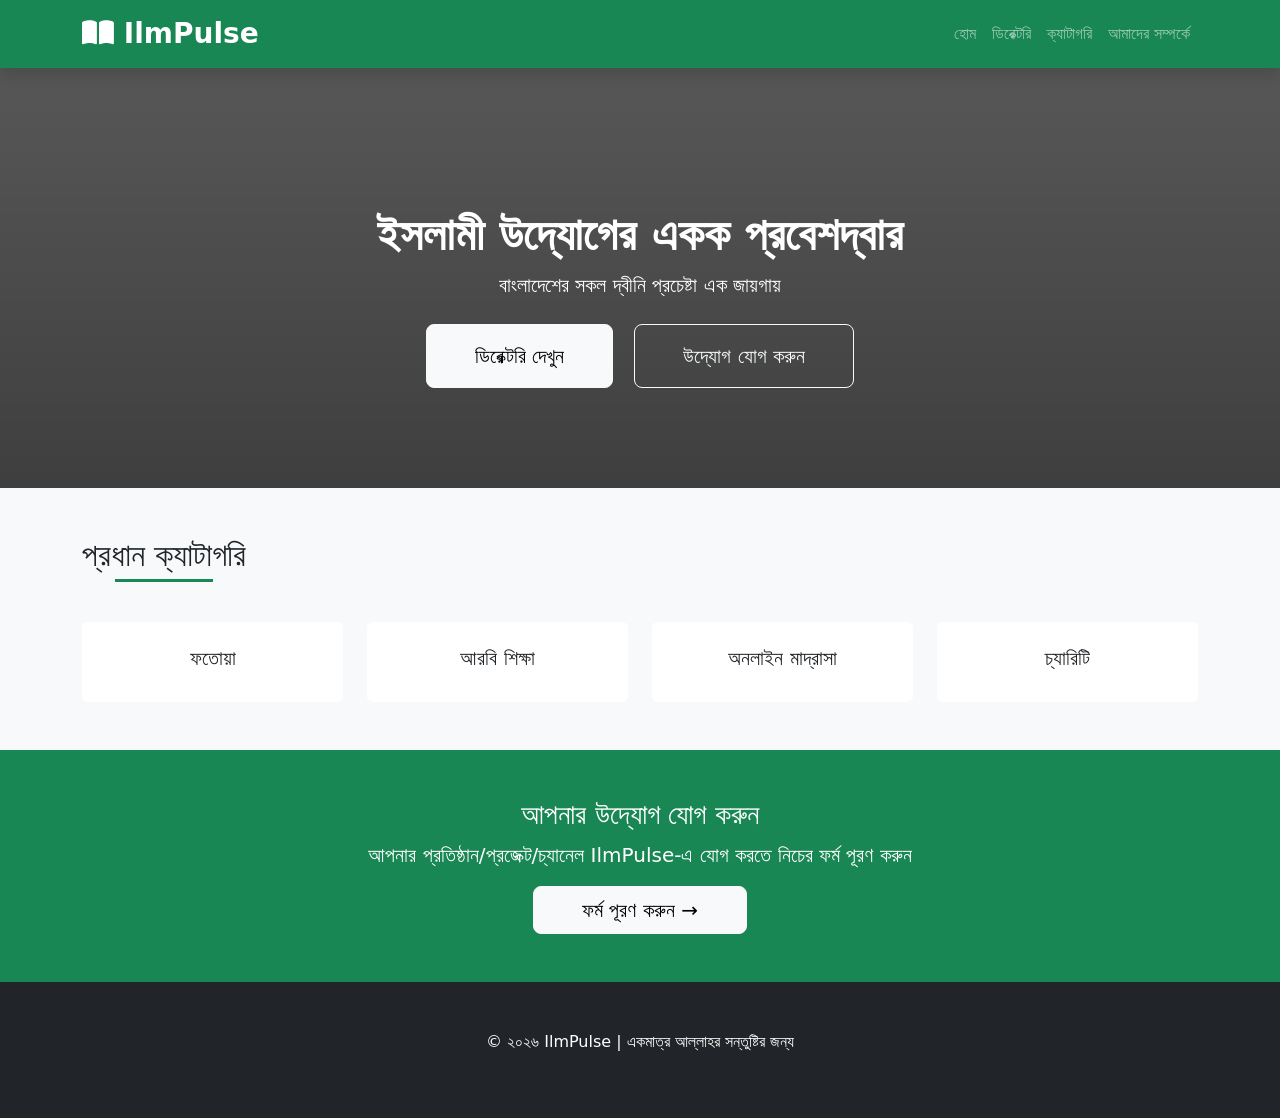
<file: index.html>
<!DOCTYPE html>
<html lang="bn">
<head>
    <meta charset="UTF-8">
    <meta name="viewport" content="width=device-width, initial-scale=1.0">
    <title>IlmPulse - ইসলামী উদ্যোগের প্রবেশদ্বার</title>
    <link href="https://cdn.jsdelivr.net/npm/bootstrap@5.3.3/dist/css/bootstrap.min.css" rel="stylesheet">
    <link href="https://cdnjs.cloudflare.com/ajax/libs/font-awesome/6.6.0/css/all.min.css" rel="stylesheet">
    <style>
        body { font-family: system-ui, sans-serif; background: #f8f9fa; }
        .hero {
            background: linear-gradient(rgba(0,0,0,0.65), rgba(0,0,0,0.75)), url('https://source.unsplash.com/1600x900/?mosque,night') center/cover no-repeat;
            color: white;
            padding: 140px 0 100px;
            text-align: center;
        }
        .hero h1 { font-size: 2.8rem; font-weight: 700; }
        .card { transition: 0.4s; border: none; }
        .card:hover { transform: translateY(-12px); box-shadow: 0 20px 40px rgba(0,0,0,0.15); }
        .section-title { position: relative; display: inline-block; }
        .section-title:after { content: ''; position: absolute; width: 60%; height: 3px; background: #198754; bottom: -8px; left: 20%; }
    </style>
</head>
<body>

<nav class="navbar navbar-expand-lg navbar-dark bg-success sticky-top shadow">
    <div class="container">
        <a class="navbar-brand fw-bold fs-3" href="index.html"><i class="fas fa-book-open"></i> IlmPulse</a>
        <ul class="navbar-nav ms-auto">
            <li class="nav-item"><a class="nav-link" href="index.html">হোম</a></li>
            <li class="nav-item"><a class="nav-link" href="directory.html">ডিরেক্টরি</a></li>
            <li class="nav-item"><a class="nav-link" href="categories.html">ক্যাটাগরি</a></li>
            <li class="nav-item"><a class="nav-link" href="about.html">আমাদের সম্পর্কে</a></li>
        </ul>
    </div>
</nav>

<!-- Hero -->
<section class="hero">
    <div class="container">
        <h1>ইসলামী উদ্যোগের একক প্রবেশদ্বার</h1>
        <p class="lead mb-4">বাংলাদেশের সকল দ্বীনি প্রচেষ্টা এক জায়গায়</p>
        <a href="directory.html" class="btn btn-light btn-lg px-5 py-3 me-3">ডিরেক্টরি দেখুন</a>
        <a href="#join" class="btn btn-outline-light btn-lg px-5 py-3">উদ্যোগ যোগ করুন</a>
    </div>
</section>

<div class="container my-5">
    <h2 class="section-title text-center mb-5">প্রধান ক্যাটাগরি</h2>
    <div class="row g-4">
        <div class="col-md-3 col-6"><div class="card h-100 text-center p-4"><h5>ফতোয়া</h5></div></div>
        <div class="col-md-3 col-6"><div class="card h-100 text-center p-4"><h5>আরবি শিক্ষা</h5></div></div>
        <div class="col-md-3 col-6"><div class="card h-100 text-center p-4"><h5>অনলাইন মাদ্রাসা</h5></div></div>
        <div class="col-md-3 col-6"><div class="card h-100 text-center p-4"><h5>চ্যারিটি</h5></div></div>
    </div>
</div>

<!-- উদ্যোগ যোগ করুন -->
<section id="join" class="bg-success text-white py-5 text-center">
    <div class="container">
        <h3>আপনার উদ্যোগ যোগ করুন</h3>
        <p class="lead">আপনার প্রতিষ্ঠান/প্রজেক্ট/চ্যানেল IlmPulse-এ যোগ করতে নিচের ফর্ম পূরণ করুন</p>
        <a href="https://docs.google.com/forms/d/e/1FAIpQLSekE8FKYtF_xL1FPUXRr2livobVl-XBDFPu8aitvTI4DFQ8OQ/viewform?usp=dialog" target="_blank" 
           class="btn btn-light btn-lg px-5">ফর্ম পূরণ করুন →</a>
    </div>
</section>

<footer class="bg-dark text-white text-center py-5">
    <p>© ২০২৬ IlmPulse | একমাত্র আল্লাহর সন্তুষ্টির জন্য</p>
</footer>

<script src="https://cdn.jsdelivr.net/npm/bootstrap@5.3.3/dist/js/bootstrap.bundle.min.js"></script>
</body>
</html>
</file>
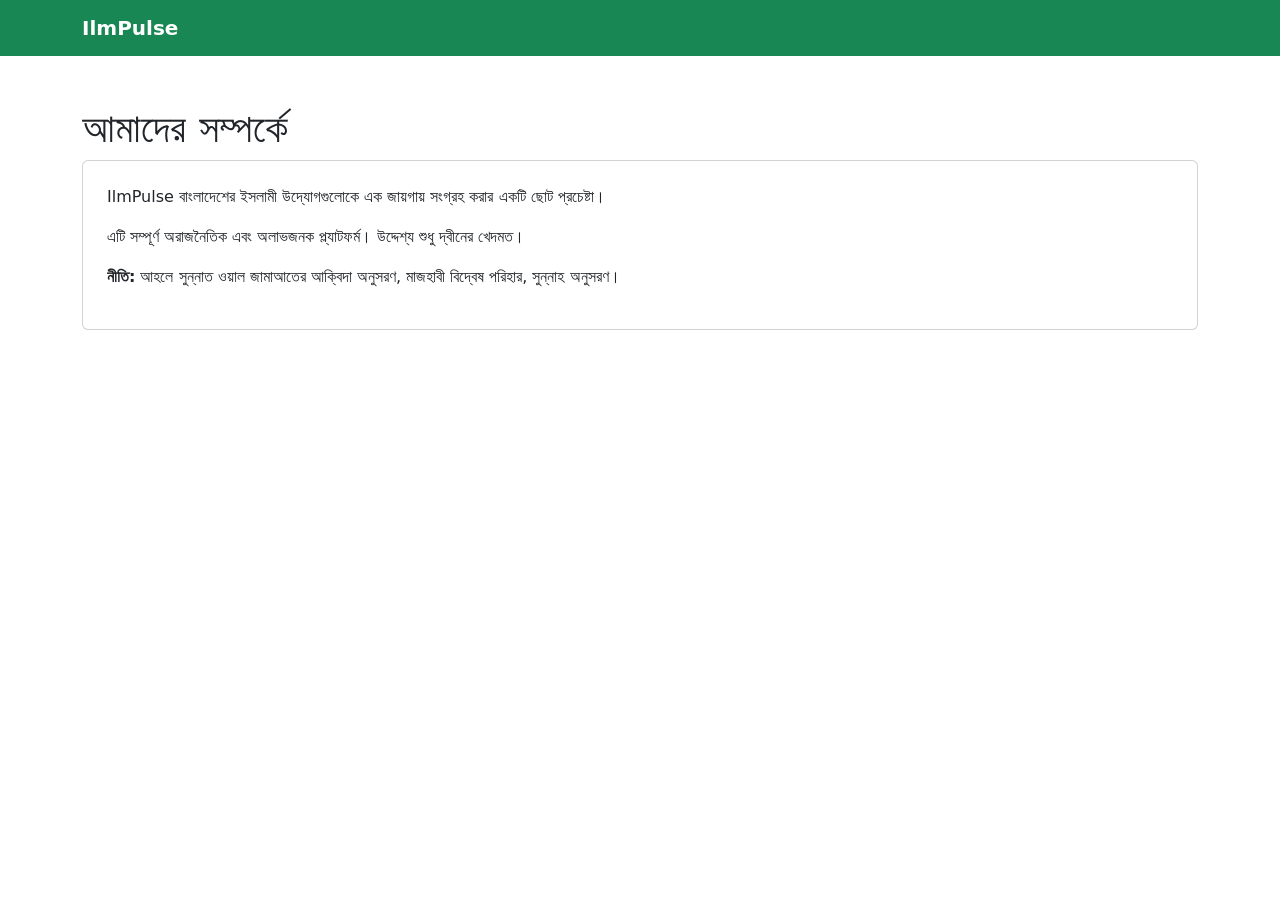
<file: about.html>
<!DOCTYPE html>
<html lang="bn">
<head>
    <meta charset="UTF-8">
    <meta name="viewport" content="width=device-width, initial-scale=1.0">
    <title>আমাদের সম্পর্কে - IlmPulse</title>
    <link href="https://cdn.jsdelivr.net/npm/bootstrap@5.3.3/dist/css/bootstrap.min.css" rel="stylesheet">
</head>
<body>

<nav class="navbar navbar-expand-lg navbar-dark bg-success sticky-top">
    <div class="container">
        <a class="navbar-brand fw-bold" href="index.html"><i class="fas fa-book-open"></i> IlmPulse</a>
    </div>
</nav>

<div class="container my-5">
    <h1>আমাদের সম্পর্কে</h1>
    <div class="card p-4">
        <p>IlmPulse বাংলাদেশের ইসলামী উদ্যোগগুলোকে এক জায়গায় সংগ্রহ করার একটি ছোট প্রচেষ্টা।</p>
        <p>এটি সম্পূর্ণ অরাজনৈতিক এবং অলাভজনক প্ল্যাটফর্ম। উদ্দেশ্য শুধু দ্বীনের খেদমত।</p>
        <p><strong>নীতি:</strong> আহলে সুন্নাত ওয়াল জামাআতের আক্বিদা অনুসরণ, মাজহাবী বিদ্বেষ পরিহার, সুন্নাহ অনুসরণ।</p>
    </div>
</div>

<script src="https://cdn.jsdelivr.net/npm/bootstrap@5.3.3/dist/js/bootstrap.bundle.min.js"></script>
</body>
</html>
</file>
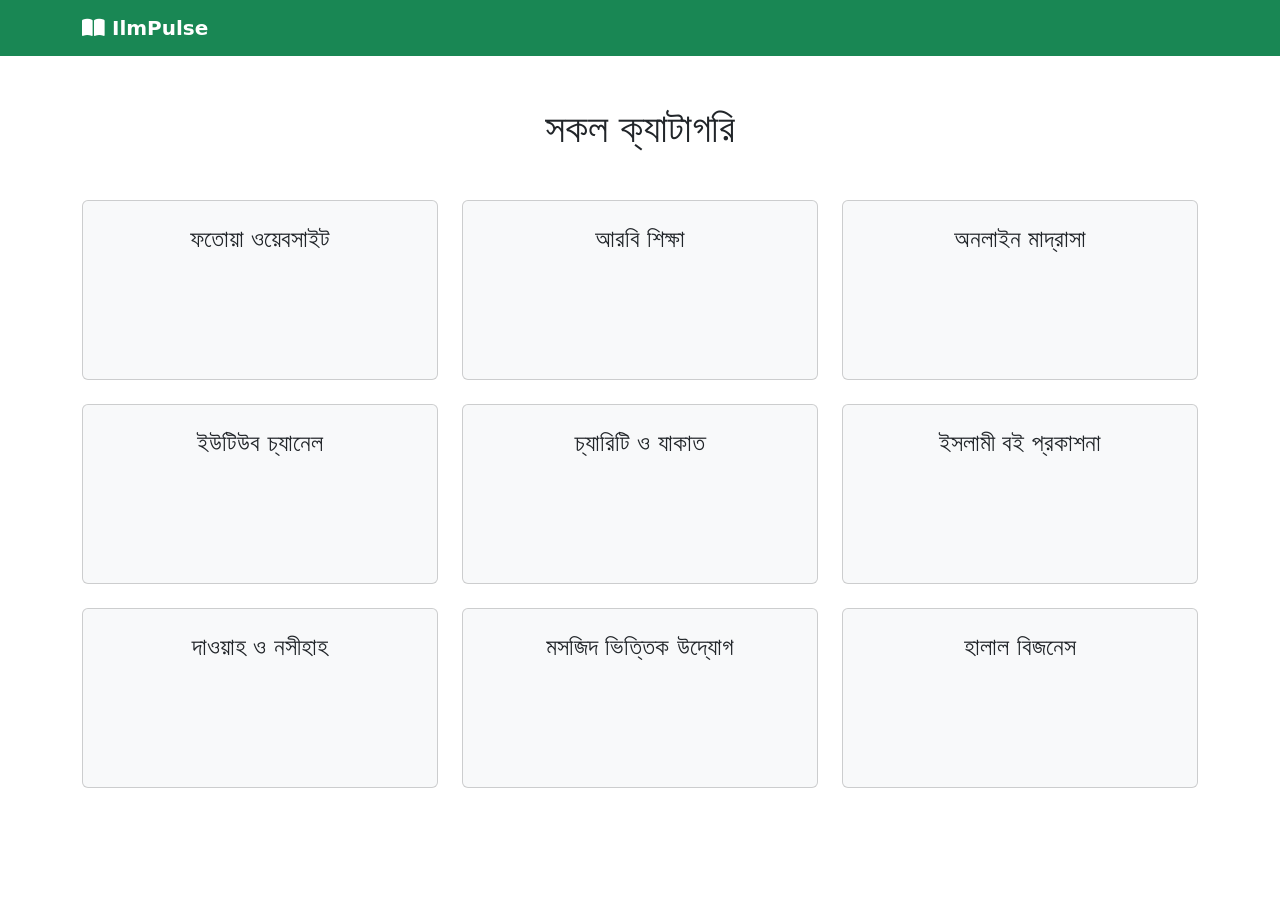
<file: categories.html>
<!DOCTYPE html>
<html lang="bn">
<head>
    <meta charset="UTF-8">
    <meta name="viewport" content="width=device-width, initial-scale=1.0">
    <title>ক্যাটাগরি - IlmPulse</title>
    <link href="https://cdn.jsdelivr.net/npm/bootstrap@5.3.3/dist/css/bootstrap.min.css" rel="stylesheet">
    <link href="https://cdnjs.cloudflare.com/ajax/libs/font-awesome/6.6.0/css/all.min.css" rel="stylesheet">
    <style>
        .cat-card { transition: 0.3s; height: 180px; }
        .cat-card:hover { transform: scale(1.05); }
    </style>
</head>
<body>

<nav class="navbar navbar-expand-lg navbar-dark bg-success sticky-top">
    <div class="container">
        <a class="navbar-brand fw-bold" href="index.html"><i class="fas fa-book-open"></i> IlmPulse</a>
    </div>
</nav>

<div class="container my-5">
    <h1 class="mb-5 text-center">সকল ক্যাটাগরি</h1>
    <div class="row g-4">
        <div class="col-md-4"><div class="card cat-card text-center p-4 bg-light"><h4>ফতোয়া ওয়েবসাইট</h4></div></div>
        <div class="col-md-4"><div class="card cat-card text-center p-4 bg-light"><h4>আরবি শিক্ষা</h4></div></div>
        <div class="col-md-4"><div class="card cat-card text-center p-4 bg-light"><h4>অনলাইন মাদ্রাসা</h4></div></div>
        <div class="col-md-4"><div class="card cat-card text-center p-4 bg-light"><h4>ইউটিউব চ্যানেল</h4></div></div>
        <div class="col-md-4"><div class="card cat-card text-center p-4 bg-light"><h4>চ্যারিটি ও যাকাত</h4></div></div>
        <div class="col-md-4"><div class="card cat-card text-center p-4 bg-light"><h4>ইসলামী বই প্রকাশনা</h4></div></div>
        <div class="col-md-4"><div class="card cat-card text-center p-4 bg-light"><h4>দাওয়াহ ও নসীহাহ</h4></div></div>
        <div class="col-md-4"><div class="card cat-card text-center p-4 bg-light"><h4>মসজিদ ভিত্তিক উদ্যোগ</h4></div></div>
        <div class="col-md-4"><div class="card cat-card text-center p-4 bg-light"><h4>হালাল বিজনেস</h4></div></div>
    </div>
</div>

<script src="https://cdn.jsdelivr.net/npm/bootstrap@5.3.3/dist/js/bootstrap.bundle.min.js"></script>
</body>
</html>
</file>
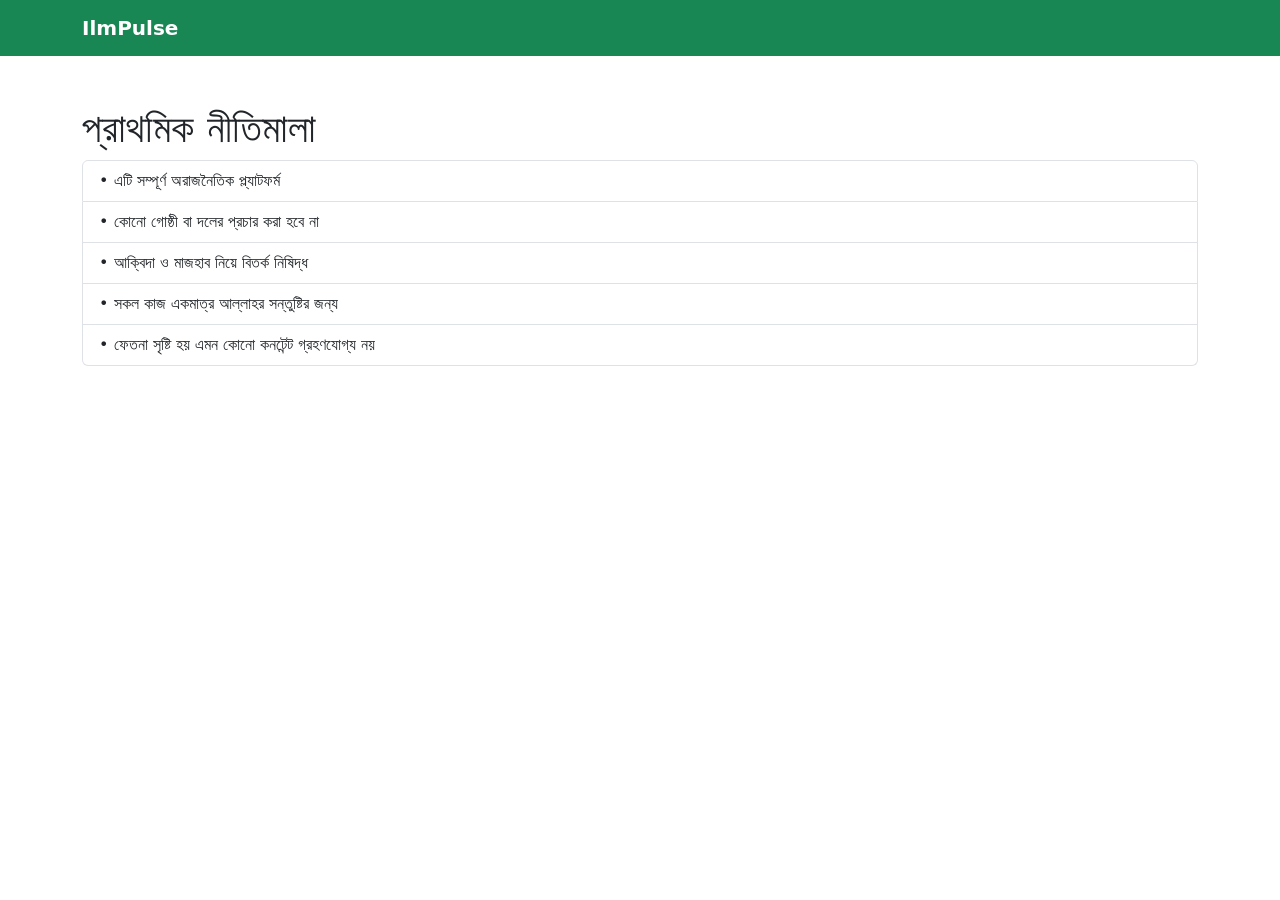
<file: policy.html>
<!DOCTYPE html>
<html lang="bn">
<head>
    <meta charset="UTF-8">
    <meta name="viewport" content="width=device-width, initial-scale=1.0">
    <title>নীতিমালা - IlmPulse</title>
    <link href="https://cdn.jsdelivr.net/npm/bootstrap@5.3.3/dist/css/bootstrap.min.css" rel="stylesheet">
</head>
<body>

<nav class="navbar navbar-expand-lg navbar-dark bg-success sticky-top">
    <div class="container">
        <a class="navbar-brand fw-bold" href="index.html"><i class="fas fa-book-open"></i> IlmPulse</a>
    </div>
</nav>

<div class="container my-5">
    <h1>প্রাথমিক নীতিমালা</h1>
    <ul class="list-group">
        <li class="list-group-item">• এটি সম্পূর্ণ অরাজনৈতিক প্ল্যাটফর্ম</li>
        <li class="list-group-item">• কোনো গোষ্ঠী বা দলের প্রচার করা হবে না</li>
        <li class="list-group-item">• আক্বিদা ও মাজহাব নিয়ে বিতর্ক নিষিদ্ধ</li>
        <li class="list-group-item">• সকল কাজ একমাত্র আল্লাহর সন্তুষ্টির জন্য</li>
        <li class="list-group-item">• ফেতনা সৃষ্টি হয় এমন কোনো কনটেন্ট গ্রহণযোগ্য নয়</li>
    </ul>
</div>

</body>
</html>
</file>
